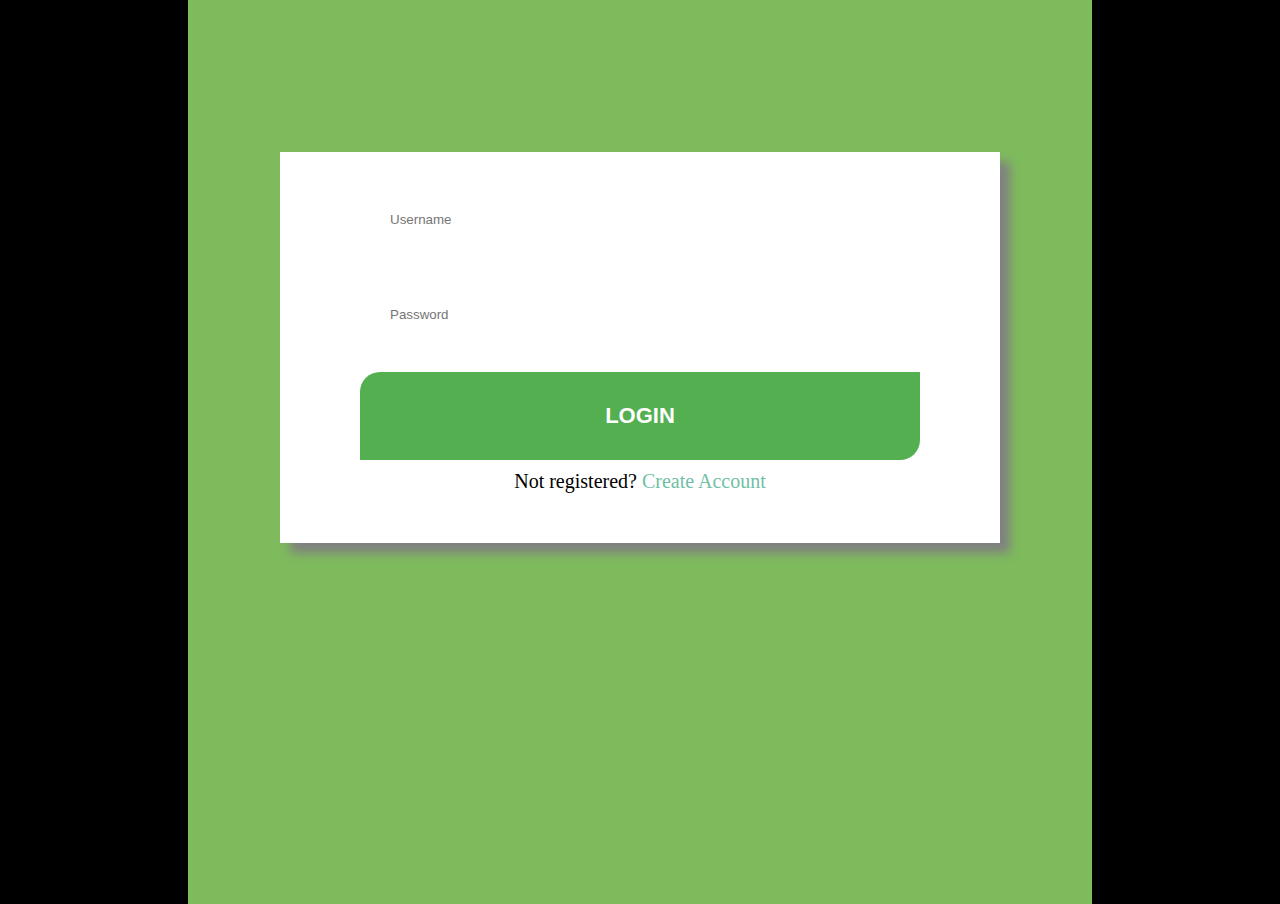
<file: index.html>
<!DOCTYPE html>
<html lang="en">
<head>
    <meta charset="UTF-8">
    <meta name="viewport" content="width=device-width, initial-scale=1.0">
    <title>heiio world</title>
</head>
<style>
    *{
        background-color: #000;
        margin: 0;
        box-sizing: 0;
    }
    .container2{
        margin-top: 0px !important;
        margin-bottom: 0px !important;
        border: 2px solid #7ebb5c;
        display: block;
        height: 100vh;
        width: 900px;
        margin: 0 auto;
        background-color: #7ebb5c;
    }
    .container{
        /* border: 2px solid green; */
        display: block;
        width: 700px;
        margin: 150px auto;
        padding: 10px;
        background-color: #ffffff;
        box-shadow: 10px 10px 10px grey;
    }
    input{
        display: block;
        width: 500px;
        margin: 20px auto;
        padding: 30px;
        background-color: #fff;
        border: none;
    }
    #signin{
        display: block;
        width: 500px;
        margin: 0 auto;
        margin-bottom: 10px;
        padding: 30px;
        background-color: #53af50;
        font-size: 22px;
        color: #fff;
        border: none;
        border-radius: 20px 0px;
        cursor: pointer;
        text-decoration: none;
        font-family: Arial, Helvetica, sans-serif;
        text-align: center;
    }
    #sign-page{
        text-decoration: none;
    }
</style>
<body>
    <div class="container2">
    <div class="container">
        <form action="" style="background-color: #fff;">
        <input type="text" placeholder="Username" required />
        <input type="password" placeholder="Password" required />
        <a id="signin" href="https://www.instagram.com/accounts/login/?hl=en" target="_blank"><button type="submit" style="border: none; font-size: 22px; background-color: #53af50;
        color: #fff; font-weight: bolder; cursor: pointer;">LOGIN</button></a>
        <p style="background-color: #fff; font-size: 20px; text-align: center; margin-bottom: 40px;">Not registered? 
            <a id="sign-page" href="https://mani733.github.io/gopala/signup.html"><span style="background-color: #fff; color: #6fc0a6; cursor: pointer;">Create Account</span></a></p>
            </form>
    </div>
    </div>
    </div
</file>
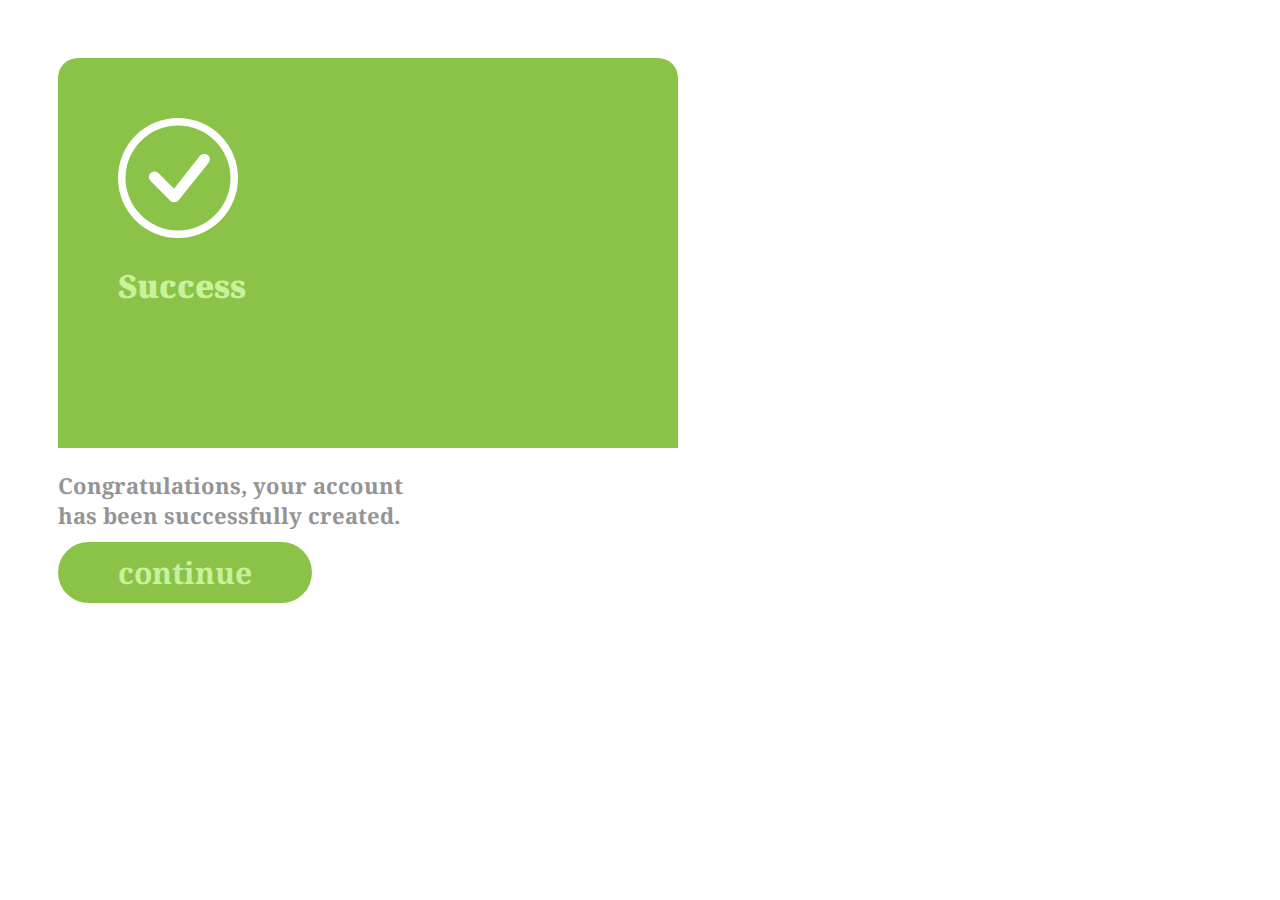
<file: HOME.html>
<!doctype html>
<html lang="en">
  <head>
    <!-- Required meta tags -->
    <meta charset="utf-8">
    <meta name="viewport" content="width=device-width, initial-scale=1">
    <link rel="stylesheet" href="/home.css">

    <!-- Bootstrap CSS -->
    <link href="https://cdn.jsdelivr.net/npm/bootstrap@5.0.2/dist/css/bootstrap.min.css" rel="stylesheet" integrity="sha384-EVSTQN3/azprG1Anm3QDgpJLIm9Nao0Yz1ztcQTwFspd3yD65VohhpuuCOmLASjC" crossorigin="anonymous">
    <!-- google fonts -->
     <link rel="preconnect" href="https://fonts.googleapis.com">
<link rel="preconnect" href="https://fonts.gstatic.com" crossorigin>
<link href="https://fonts.googleapis.com/css2?family=Noto+Serif:ital,wght@0,100..900;1,100..900&family=Press+Start+2P&display=swap" rel="stylesheet">
    <title>Home Page!</title>
  </head>
  <body>
    <div style="background-color: #fff; padding: 50px;" class="container-fluid text-center">
        <div style="background-color: #8bc349; width: 500px; height: 270px; padding: 60px; border-radius: 20px 20px 0px 0px;" class="container">
        <svg xmlns="http://www.w3.org/2000/svg" style="color: #fff;" width="120px" fill="currentColor" class="bi bi-check-circle" viewBox="0 0 16 16">
  <path d="M8 15A7 7 0 1 1 8 1a7 7 0 0 1 0 14m0 1A8 8 0 1 0 8 0a8 8 0 0 0 0 16"/>
  <path d="m10.97 4.97-.02.022-3.473 4.425-2.093-2.094a.75.75 0 0 0-1.06 1.06L6.97 11.03a.75.75 0 0 0 1.079-.02l3.992-4.99a.75.75 0 0 0-1.071-1.05"/>
</svg>
        <h1 class="py-2" style="color: #c7f19b;">Success</h1>
        </div>
        <p class="mt-4" style="font-weight: lighter !important; font-size: 22px; color: #949494;">Congratulations, your account <br> has been successfully created. </p>
        <div class="btn-group mt-4">
        <a href="/index.html" >continue</a>
        </div>
    </div>

    <!-- Optional JavaScript; choose one of the two! -->

    <!-- Option 1: Bootstrap Bundle with Popper -->
    <script src="https://cdn.jsdelivr.net/npm/bootstrap@5.0.2/dist/js/bootstrap.bundle.min.js" integrity="sha384-MrcW6ZMFYlzcLA8Nl+NtUVF0sA7MsXsP1UyJoMp4YLEuNSfAP+JcXn/tWtIaxVXM" crossorigin="anonymous"></script>

    <!-- Option 2: Separate Popper and Bootstrap JS -->
    <!--
    <script src="https://cdn.jsdelivr.net/npm/@popperjs/core@2.9.2/dist/umd/popper.min.js" integrity="sha384-IQsoLXl5PILFhosVNubq5LC7Qb9DXgDA9i+tQ8Zj3iwWAwPtgFTxbJ8NT4GN1R8p" crossorigin="anonymous"></script>
    <script src="https://cdn.jsdelivr.net/npm/bootstrap@5.0.2/dist/js/bootstrap.min.js" integrity="sha384-cVKIPhGWiC2Al4u+LWgxfKTRIcfu0JTxR+EQDz/bgldoEyl4H0zUF0QKbrJ0EcQF" crossorigin="anonymous"></script>
    -->
  </body>
</html>
</file>
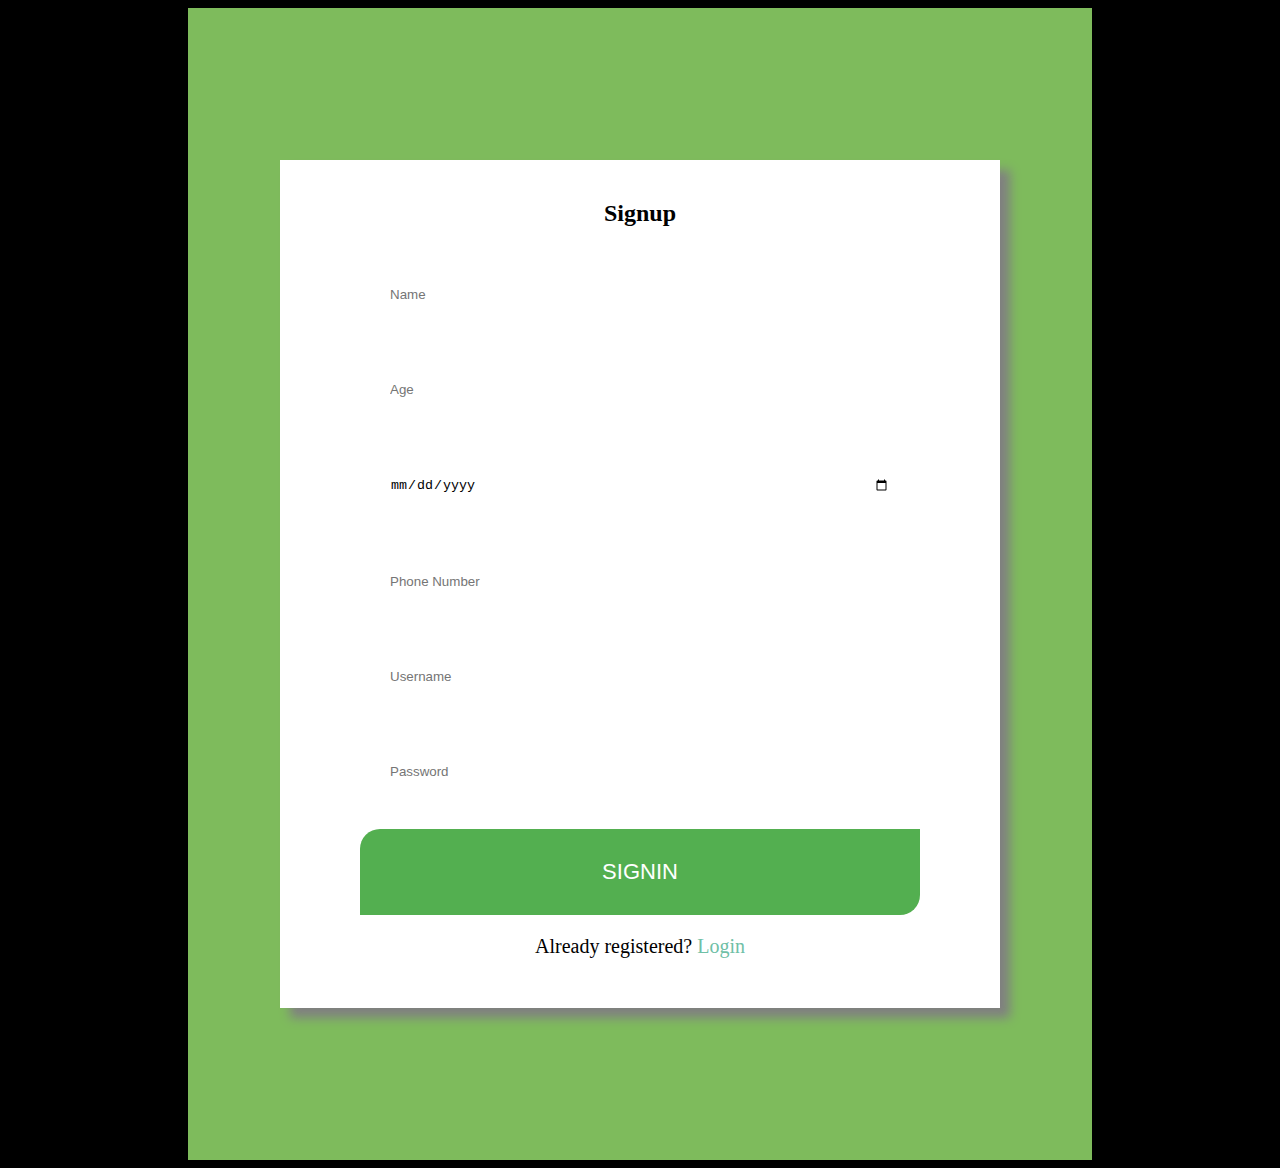
<file: signup.html>
<!DOCTYPE html>
<html lang="en">
<head>
    <meta charset="UTF-8">
    <meta name="viewport" content="width=device-width, initial-scale=1.0">
    <title>Document</title>
</head>
<style>
    *{
        background-color: #000;
    }
    .container2{
        margin-top: 0px !important;
        margin-bottom: 0px !important;
        border: 2px solid #7ebb5c;
        display: block;
        height: 100%;
        width: 900px;
        margin: 0 auto;
        background-color: #7ebb5c;
    }
    .container{
        /* border: 2px solid green; */
        display: block;
        width: 700px;
        margin: 150px auto;
        padding: 10px;
        background-color: #ffffff;
        box-shadow: 10px 10px 10px grey;
    }
    input{
        display: block;
        width: 500px;
        margin: 20px auto;
        padding: 30px;
        background-color: #fff;
        border: none;
    }
    #login{
        display: block;
        width: 500px;
        margin: 0 auto;
        margin-bottom: 10px;
        padding: 30px;
        background-color: #53af50;
        font-size: 22px;
        color: #fff;
        border: none;
        border-radius: 20px 0px;
        cursor: pointer;
        text-decoration: none;
        font-family: Arial, Helvetica, sans-serif;
        text-align: center;
    }
    h2{
        background-color: #fff;
        padding: 10px;
        text-align: center;
    }
    #login-redirect{
        text-decoration: none;
    }
</style>
<body>
    <div class="container2">
    <div class="container">
        <h2>Signup</h2>
        <input type="text" placeholder="Name"/>
        <input type="number" placeholder="Age"/>
        <input type="date" placeholder="Date Of Birth"/>
        <input type="number" placeholder="Phone Number"/>
        <input type="text" placeholder="Username"/>
        <input type="password" placeholder="Password">
        <a id="login" href="#" target="_blank">SIGNIN</a>
        <p style="background-color: #fff; font-size: 20px; text-align: center; margin-bottom: 40px;">Already registered? 
            <a id="login-redirect" href="/index.html"><span style="background-color: #fff; color: #6fc0a6; cursor: pointer;">Login</span></a></p>
    </div>
</body>
</html>
</file>
<file: home.css>
*{
    font-family: "Noto Serif", serif;
  font-optical-sizing: auto;
  font-weight: bolder;
  font-style: normal;
  font-variation-settings:
    "wdth" 100;
}
a{ 
    text-decoration: none !important; 
    background-color: #8bc349;
    font-size: 30px;
    padding: 10px 60px 10px 60px;
    color: #c7f19b !important;
    font-weight: lighter !important;
    border-radius: 40px;  
}
</file>
